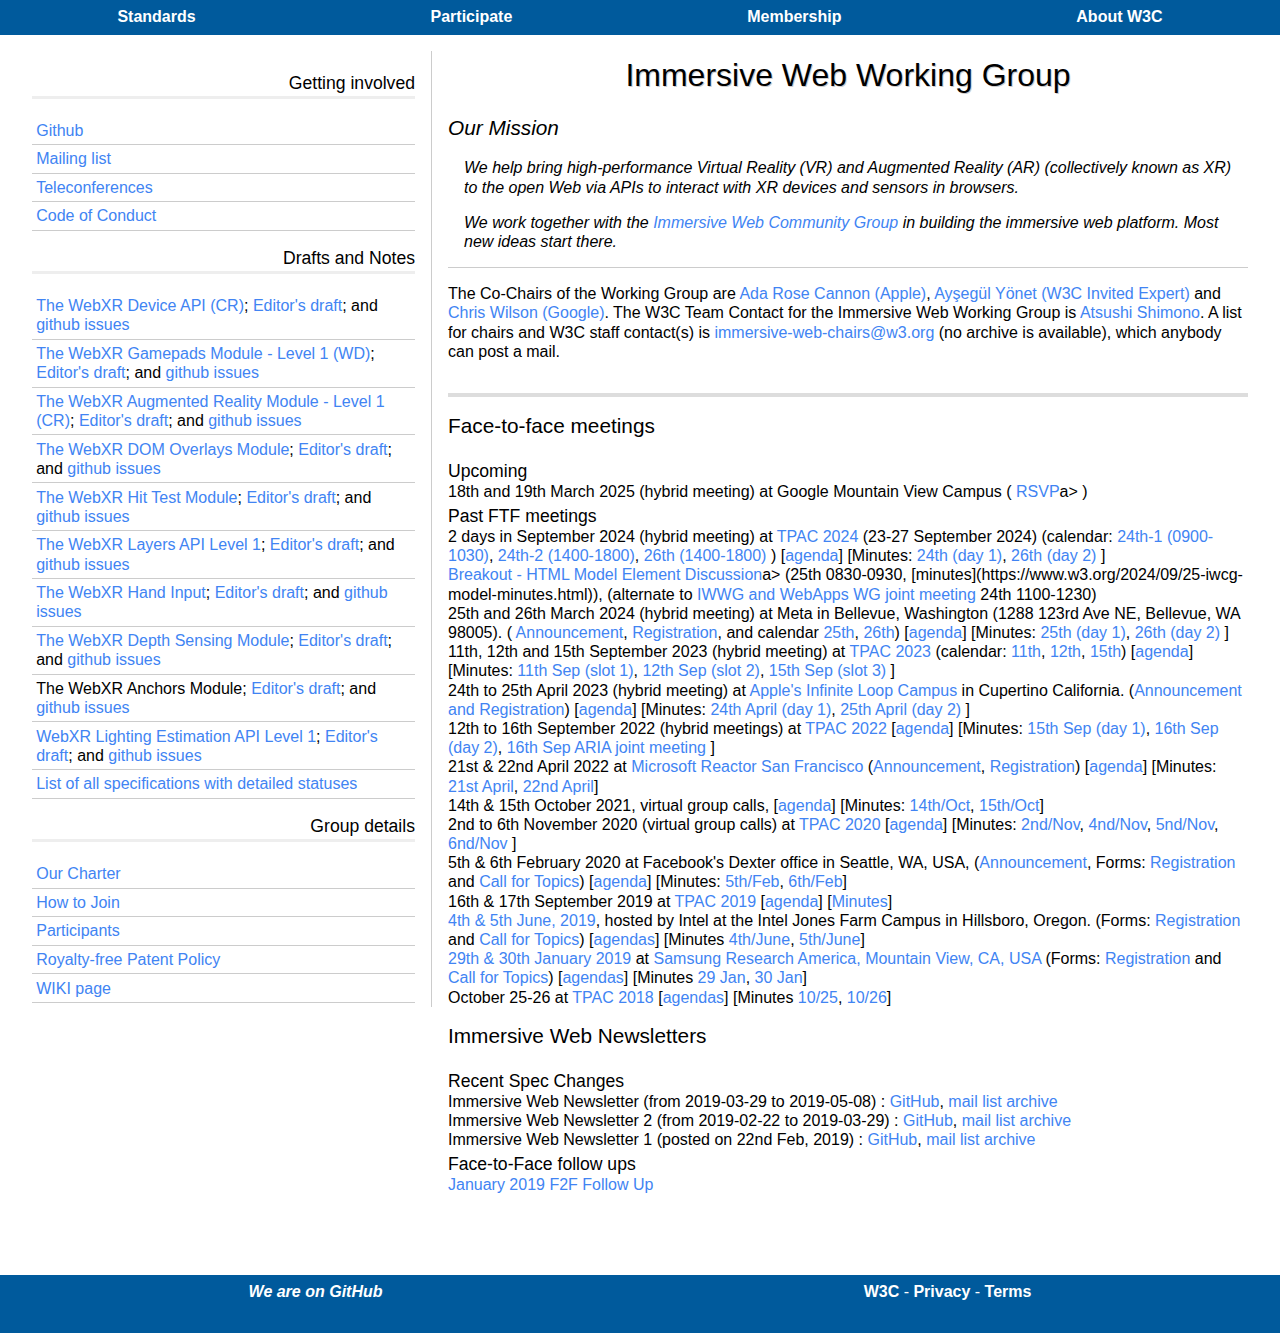
<file: index.html>
<!DOCTYPE html>
<html lang="en">
  <head>
    <meta charset="utf-8">
    <title>W3C Immersive Web Working Group</title>
    <meta name="mobile-web-app-capable" content="yes">
    <meta name="viewport" content="width=device-width, initial-scale=1, initial-scale = 1.0, shrink-to-fit=no">
    <base href="https://immersive-web.github.io/homepage/">
    <link rel="stylesheet" href="CSS/main.css">
    <meta name="application-name" content="ImmersiveWeb @W3C" />
    <meta name="screen-orientation" content="portrait" />
    <meta name="full-screen" content="yes" />
    <meta name="description" content="The Immersive Web." />
  </head>
  <body>
    <header>
      <nav>
        <ul>
          <li><a href="https://www.w3.org/standards/">Standards</a></li>
          <li><a href="https://www.w3.org/participate/">Participate</a></li>
          <li><a href="https://www.w3.org/Consortium/membership">Membership</a></li>
          <li><a href="https://www.w3.org/Consortium/">About W3C</a></li>
        </ul>
      </nav>
    </header>

    <main>
      <nav>
        <h3>Getting involved</h3>
        <ul>
          <li><a href="https://github.com/immersive-web">Github</a></li>
          <li><a href="https://lists.w3.org/Archives/Public/public-immersive-web-wg/">Mailing list</a></li>
          <li><a href="https://github.com/immersive-web/administrivia/tree/master/meetings">Teleconferences</a></li>
          <li><a href="code-of-conduct.html">Code of Conduct</a></li>
        </ul>
        <h3>Drafts and Notes</h3>
        <ul>
          <li><a href="https://www.w3.org/TR/webxr/">The WebXR Device API (CR)</a>;
              <a href="https://immersive-web.github.io/webxr/">Editor's draft</a>;
              and <a href="https://github.com/immersive-web/webxr/issues/">github issues</a>
          </li>
          <li><a href="https://www.w3.org/TR/webxr-gamepads-module-1/">The WebXR Gamepads Module - Level 1 (WD)</a>;
              <a href="https://immersive-web.github.io/webxr-gamepads-module/">Editor's draft</a>;
              and <a href="https://github.com/immersive-web/webxr-gamepads-module/issues">github issues</a>
          </li>
          <li><a href="https://www.w3.org/TR/webxr-ar-module-1/">The WebXR Augmented Reality Module - Level 1 (CR)</a>;
              <a href="https://immersive-web.github.io/webxr-ar-module/">Editor's draft</a>;
              and <a href="https://github.com/immersive-web/webxr-ar-module/issues">github issues</a>
          </li>
          <li><a href="https://www.w3.org/TR/webxr-dom-overlays-1/">The WebXR DOM Overlays Module</a>;
              <a href="https://immersive-web.github.io/dom-overlays/">Editor's draft</a>;
              and <a href="https://github.com/immersive-web/dom-overlays/issues">github issues</a>
          </li>
          <li><a href="https://www.w3.org/TR/webxr-hit-test-1/">The WebXR Hit Test Module</a>;
              <a href="https://immersive-web.github.io/hit-test/">Editor's draft</a>;
              and <a href="https://github.com/immersive-web/hit-test/issues">github issues</a>
          </li>
          <li><a href="https://www.w3.org/TR/webxrlayers-1/">The WebXR Layers API Level 1</a>;
              <a href="https://immersive-web.github.io/layers/">Editor's draft</a>;
              and <a href="https://github.com/immersive-web/layers/issues">github issues</a>
          </li>
          <li><a href="https://www.w3.org/TR/webxr-hand-input-1/">The WebXR Hand Input</a>;
              <a href="https://immersive-web.github.io/webxr-hand-input/">Editor's draft</a>;
              and <a href="https://github.com/immersive-web/webxr-hand-input/issues">github issues</a>
          </li>
          <li><a href="https://www.w3.org/TR/webxr-depth-sensing-1/">The WebXR Depth Sensing Module</a>;
            <a href="https://immersive-web.github.io/depth-sensing/">Editor's draft</a>;
            and <a href="https://github.com/immersive-web/depth-sensing/issues">github issues</a>
          </li>
          <li>The WebXR Anchors Module;
            <a href="https://immersive-web.github.io/anchors/">Editor's draft</a>;
            and <a href="https://github.com/immersive-web/anchors/issues">github issues</a>
          </li>
          <li><a href="https://www.w3.org/TR/webxr-lighting-estimation-1/">WebXR Lighting Estimation API Level 1</a>;
            <a href="https://immersive-web.github.io/lighting-estimation/">Editor's draft</a>;
            and <a href="https://github.com/immersive-web/lighting-estimation/issues">github issues</a>
          </li>
          <li>
            <a href="https://www.w3.org/immersive-web/list_spec.html">List of all specifications with detailed statuses</a>
          </li>
        </ul>
        <h3>Group details</h3>
        <ul>
          <li><a href="https://www.w3.org/2022/07/immersive-Web-wg-charter.html">Our Charter</a></li>
          <li><a href="https://www.w3.org/groups/wg/immersive-web/join">How to Join</a></li>
          <li><a href="https://www.w3.org/groups/wg/immersive-web/participants">Participants</a></li>
          <li><a href="https://www.w3.org/groups/wg/immersive-web/ipr">Royalty-free Patent Policy</a></li>
          <li><a href="https://www.w3.org/wiki/Immersive-Web/">WIKI page</a></li>
        </ul>
      </nav>

      <section id='content'>
        <h1 class="title">Immersive Web Working Group</h1>

        <section id="mission">
          <h2>Our Mission</h2>
          <p>We help bring high-performance Virtual Reality (VR) and Augmented Reality (AR) (collectively known as XR) to the open Web via APIs to interact with XR devices and sensors in browsers.</p>
          <p>We work together with the <a href="https://www.w3.org/community/immersive-web/">Immersive Web Community Group</a> in building the immersive web platform.  Most new ideas start there.</p>
        </section>

        <p>The Co-Chairs of the Working Group are
            <a href="mailto:ada@ada.is">Ada Rose Cannon (Apple)</a>, <a href="mailto:aysegulyonet@gmail.com">Ayşegül Yönet (W3C Invited Expert)</a> and <a href="mailto:cwilso@google.com">Chris Wilson (Google)</a>. The W3C Team Contact for the Immersive Web Working Group is <a href="mailto:atsushi@w3.org">Atsushi Shimono</a>. 
            A list for chairs and W3C staff contact(s) is <a href="mailto:immersive-web-chairs@w3.org">immersive-web-chairs@w3.org</a> (no archive is available), which anybody can post a mail.
        </p>

        <section id='articles'>
          <article class="line">
            <h2>Face-to-face meetings</h2>
            <h3>Upcoming</h3>
            <ul>
              <li>18th and 19th March 2025 (hybrid meeting) at Google Mountain View Campus
                (
                <a href="https://lists.w3.org/Archives/Public/public-immersive-web-wg/2025Feb/0002.html">RSVP</a>a>
                )
              </li>
            </ul>
            <h3>Past FTF meetings</h3>
            <ul>
              <li>
                2 days in September 2024 (hybrid meeting) at <a href="https://www.w3.org/events/tpac/2024/tpac-2024-hybrid-meeting/">TPAC 2024</a> (23-27 September 2024)
                (calendar:
                  <a href="https://www.w3.org/events/meetings/7dfe2c59-9809-427a-9d64-724c76694cf7/">24th-1 (0900-1030)</a>,
                  <a href="https://www.w3.org/events/meetings/37e4b9e4-9f2f-4fae-bb2f-e7ed767be4a8/">24th-2 (1400-1800)</a>,
                  <a href="https://www.w3.org/events/meetings/59c03681-a916-4f8e-a8b0-9cfaff8e5cdc/">26th (1400-1800)</a>
                )
                [<a href="https://github.com/immersive-web/administrivia/tree/main/TPAC2024#agenda">agenda</a>]
                [Minutes:
                  <a href="https://www.w3.org/2024/09/24-immersive-web-minutes.html">24th (day 1)</a>,
                  <a href="https://www.w3.org/2024/09/26-immersive-web-minutes.html">26th (day 2)</a>
                ]
                <ul>
                  <li>
                    <a href="https://www.w3.org/events/meetings/beb1a75f-bc12-42c0-9691-6d73be98632b/">Breakout - HTML Model Element Discussion</a>a>
                    (25th 0830-0930, [minutes](https://www.w3.org/2024/09/25-iwcg-model-minutes.html)), 
                    (alternate to <a href="https://www.w3.org/events/meetings/e3724be4-18f0-4846-93c4-ddf0f0839697/">IWWG and WebApps WG joint meeting</a> 24th 1100-1230)
                  </li>
                </ul>
              </li>
              <li>
                25th and 26th March 2024 (hybrid meeting) at Meta in Bellevue, Washington (1288 123rd Ave NE, Bellevue, WA 98005).
                (
                  <a href="https://lists.w3.org/Archives/Public/public-immersive-web-wg/2024Feb/0005.html">Announcement</a>, 
                  <a href="https://lists.w3.org/Archives/Public/public-immersive-web-wg/2024Feb/0009.html">Registration</a>, and 
                  calendar 
                  <a href="https://www.w3.org/events/meetings/0d4590ed-b6f4-4fc9-b771-88d8e966042c/20240325T090000/">25th</a>, 
                  <a href="https://www.w3.org/events/meetings/0d4590ed-b6f4-4fc9-b771-88d8e966042c/20240326T090000/">26th</a>)
                [<a href="https://github.com/immersive-web/administrivia/blob/main/F2F-March-2024/schedule.md">agenda</a>]
                [Minutes:
                  <a href="https://www.w3.org/2024/03/25-immersive-web-minutes.html">25th (day 1)</a>,
                  <a href="https://www.w3.org/2024/03/26-immersive-web-minutes.html">26th (day 2)</a>
                ]
                </li>
              <li>
                11th, 12th and 15th September 2023 (hybrid meeting) at <a href="https://www.w3.org/2023/09/TPAC/Overview.html">TPAC 2023</a>
                (calendar:
                  <a href="https://www.w3.org/events/meetings/f1dd67cb-9322-472e-92d4-a34a2f4bf2d6/">11th</a>,
                  <a href="https://www.w3.org/events/meetings/543e6388-05f4-4334-bd4d-4839ec021fc5/">12th</a>,
                  <a href="https://www.w3.org/events/meetings/7e00b17e-b4ef-471b-96c1-21a2c9d77c92/">15th</a>)
                [<a href="https://github.com/immersive-web/administrivia/tree/main/TPAC-2023">agenda</a>]
                [Minutes:
                  <a href="https://www.w3.org/2023/09/11-immersive-web-minutes.html">11th Sep (slot 1)</a>,
                  <a href="https://www.w3.org/2023/09/12-immersive-web-minutes.html">12th Sep (slot 2)</a>,
                  <a href="https://www.w3.org/2023/09/15-immersive-web-minutes.html">15th Sep (slot 3)</a>
                ]
              </li>
              <li>
                24th to 25th April 2023 (hybrid meeting) at <a href="https://en.wikipedia.org/wiki/Apple_Campus">Apple's Infinite Loop Campus</a> in Cupertino California. 
                (<a href="https://lists.w3.org/Archives/Public/public-immersive-web-wg/2023Jan/0006.html">Announcement and Registration</a>)
                [<a href="https://github.com/immersive-web/administrivia/blob/main/F2F-April-2023/schedule.md">agenda</a>]
                [Minutes:
                  <a href="https://www.w3.org/2023/04/24-immersive-web-minutes.html">24th April (day 1)</a>,
                  <a href="https://www.w3.org/2023/04/25-immersive-web-minutes.html">25th April (day 2)</a>
                ]
              </li>
              <li>12th to 16th September 2022 (hybrid meetings) at <a href="https://www.w3.org/2022/09/TPAC/">TPAC 2022</a>
                [<a href="https://github.com/immersive-web/administrivia/tree/main/TPAC-2022">agenda</a>] 
                [Minutes:
                  <a href="https://www.w3.org/2022/09/15-immersive-web-minutes.html">15th Sep (day 1)</a>,
                  <a href="https://www.w3.org/2022/09/16-immersive-web-minutes.html">16th Sep (day 2)</a>,
                  <a href="https://www.w3.org/2022/09/16-aria-minutes.html">16th Sep ARIA joint meeting</a>
                ]
              </li>
              <li>21st &amp; 22nd April 2022 at <a href="https://g.page/microsoft-reactor?share">Microsoft Reactor San Francisco</a>
                (<a href="https://lists.w3.org/Archives/Public/public-immersive-web-wg/2022Mar/0002.html">Announcement</a>, 
                <a href="https://forms.gle/LdHiXJLUqDBXHZjS6">Registration</a>)
                [<a href="https://github.com/immersive-web/administrivia/tree/main/F2F-April-2022">agenda</a>]
                [Minutes: 
                  <a href="https://www.w3.org/2022/04/21-immersive-web-minutes.html">21st April</a>,
                  <a href="https://www.w3.org/2022/04/22-immersive-web-minutes.html">22nd April</a>]
              </li>
              <li>14th &amp; 15th October 2021, virtual group calls,
                [<a href="https://github.com/immersive-web/administrivia/tree/main/TPAC-2021">agenda</a>]
                [Minutes: 
                  <a href="https://www.w3.org/2021/10/14-immersive-web-minutes.html">14th/Oct</a>, 
                  <a href="https://www.w3.org/2021/10/15-immersive-web-minutes.html">15th/Oct</a>]
              </li>
              <li>2nd to 6th November 2020 (virtual group calls) at <a href="https://www.w3.org/2020/10/TPAC/">TPAC 2020</a>
                [<a href="https://github.com/immersive-web/administrivia/tree/main/TPAC-2020">agenda</a>]
                [Minutes:
                  <a href="https://www.w3.org/2020/11/02-immersive-web-minutes.html">2nd/Nov</a>,
                  <a href="https://www.w3.org/2020/11/04-immersive-web-minutes.html">4nd/Nov</a>,
                  <a href="https://www.w3.org/2020/11/05-immersive-web-minutes.html">5nd/Nov</a>,
                  <a href="https://www.w3.org/2020/11/06-immersive-web-minutes.html">6nd/Nov</a>
                ]
              </li>
              <li>5th &amp; 6th February 2020 at Facebook's Dexter office in Seattle, WA, USA, 
                (<a href="https://lists.w3.org/Archives/Public/public-immersive-web/2020Jan/0004.html">Announcement</a>, Forms: <a href="https://forms.gle/XWLdkXnvLJb1Fn888">Registration</a> and <a href="https://docs.google.com/forms/d/e/1FAIpQLScEjcZDCa58jxyiLu8gE0OSJvCmy4P-_Dx4kiP2RfisIgCtog/viewform">Call for Topics</a>)
                [<a href="https://github.com/immersive-web/administrivia/blob/master/F2F-Feb-2020/schedule.md">agenda</a>]
                [Minutes: 
                  <a href="https://www.w3.org/2020/02/05-immersive-web-minutes.html">5th/Feb</a>, 
                  <a href="https://www.w3.org/2020/02/06-immersive-web-minutes.html">6th/Feb</a>]
                </li>
              <li>16th &amp; 17th September 2019 at <a href="https://www.w3.org/2019/09/TPAC/">TPAC 2019</a>
                [<a href="https://github.com/immersive-web/administrivia/tree/master/TPAC-2019">agenda</a>]
                [<a href="https://www.w3.org/2019/09/15-immersive-web-minutes.html">Minutes</a>]
                </li>
              <li><a href="https://lists.w3.org/Archives/Public/public-immersive-web/2019Apr/0000.html">4th &amp; 5th June, 2019</a>, hosted by Intel at the Intel Jones Farm Campus in Hillsboro, Oregon. (Forms: <a href="https://forms.gle/M8jS7DQVxLGHcN6J8">Registration</a> and <a href="https://forms.gle/yeXkH4cfrVAX4pt16">Call for Topics</a>)
                [<a href="https://github.com/immersive-web/administrivia/blob/master/F2F-Jun-2019/schedule.md">agendas</a>]
                [Minutes <a href="https://www.w3.org/2019/06/04-immersive-web-minutes.html">4th/June</a>, <a href="https://www.w3.org/2019/06/05-immersive-web-minutes.html">5th/June</a>]
              </li>
              <li><a href="https://lists.w3.org/Archives/Public/public-immersive-web-wg/2018Nov/0005.html">29th & 30th January 2019</a>
                at <a href="https://www.google.com/maps/place/Samsung+Research+America/@37.4019856,-122.0480505,14z/data=!4m5!3m4!1s0x808fb70e707debcb:0xf71c59bba61f6dc1!8m2!3d37.4020794!4d-122.0483348">Samsung Research America, Mountain View, CA, USA</a>
                (Forms: <a href="https://goo.gl/forms/vCJpTATYk3PoNSq33">Registration</a> and <a href="https://goo.gl/forms/xxgzrLHY0INO5fB83">Call for Topics</a>)
                [<a href="https://github.com/immersive-web/administrivia/tree/master/F2F-Jan-2019">agendas</a>] 
                [Minutes <a href="https://www.w3.org/2019/01/29-immersive-web-minutes.html">29 Jan</a>, <a href="https://www.w3.org/2019/01/30-immersive-web-minutes.html">30 Jan</a>]
              </li>
              <li>October 25-26 at <a href="https://www.w3.org/2018/10/TPAC/schedule.html">TPAC 2018</a>
                [<a href="https://github.com/immersive-web/administrivia/tree/master/TPAC-2018">agendas</a>]
                [Minutes <a href="https://www.w3.org/2018/10/25-immersive-web-minutes.html">10/25</a>, <a href="https://www.w3.org/2018/10/26-immersive-web-minutes.html">10/26</a>]</li>
            </ul>


            <h2>Immersive Web Newsletters</h2>
            <h3>Recent Spec Changes</h3>
            <ul>
              <li>Immersive Web Newsletter (from 2019-03-29 to 2019-05-08) : <a href="https://github.com/immersive-web/administrivia/blob/master/newsletter/2019-03-29-to-2019-05-08-Recent_Spec_Changes.md">GitHub</a>, <a href="https://lists.w3.org/Archives/Public/public-immersive-web/2019May/0001.html">mail list archive</a></li>
              <li>Immersive Web Newsletter 2 (from 2019-02-22 to 2019-03-29) : <a href="https://github.com/immersive-web/administrivia/blob/master/newsletter/2019-02-22-to-2019-03-29-Recent_Spec_Changes.md">GitHub</a>, <a href="https://lists.w3.org/Archives/Public/public-immersive-web/2019Mar/0011.html">mail list archive</a></li>
              <li>Immersive Web Newsletter 1 (posted on 22nd Feb, 2019) : <a href="https://github.com/immersive-web/administrivia/blob/master/newsletter/2019-01-01-Recent_Spec_Changes-agenda.md">GitHub</a>, <a href="https://lists.w3.org/Archives/Public/public-immersive-web/2019Feb/0022.html">mail list archive</a></li>
            </ul>
            <h3>Face-to-Face follow ups</h3>
            <ul>
              <li><a href="https://github.com/immersive-web/administrivia/blob/main/newsletter/2019-01-28-Face-to-face-follow-up.md">January 2019 F2F Follow Up</a></li>
            </ul>
          </article>

        </section>
      </section>

    </main>

    <footer>
      <address>
        <a href="https://github.com/immersive-web/">We are on GitHub</a></address>
      <p id="copyright">
        <a href="https://www.w3.org/">W3C</a> - <a href="https://www.w3.org/Consortium/Legal/privacy-statement">Privacy</a> - <a href='http://www.w3.org/Consortium/Legal/ipr-notice'>Terms</a>
      </p>
    </footer>

  </body>
</html>
</file>
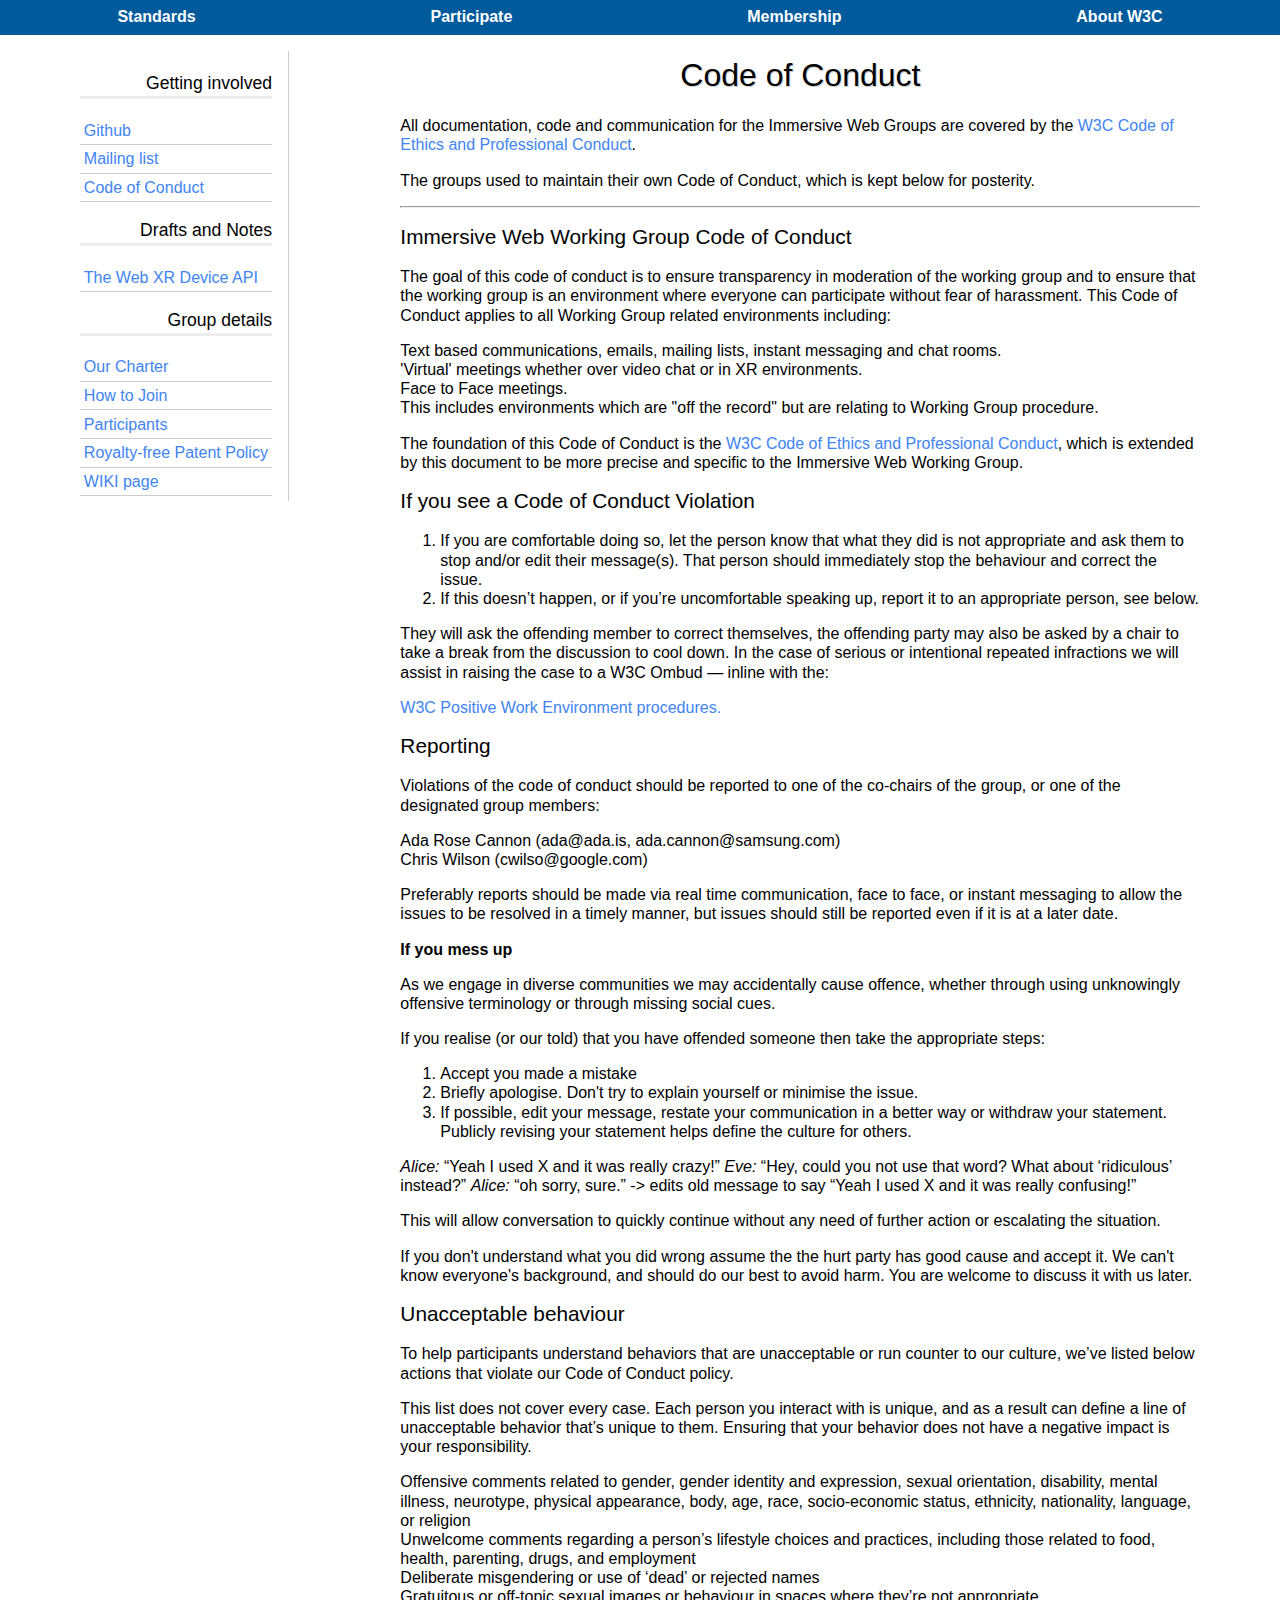
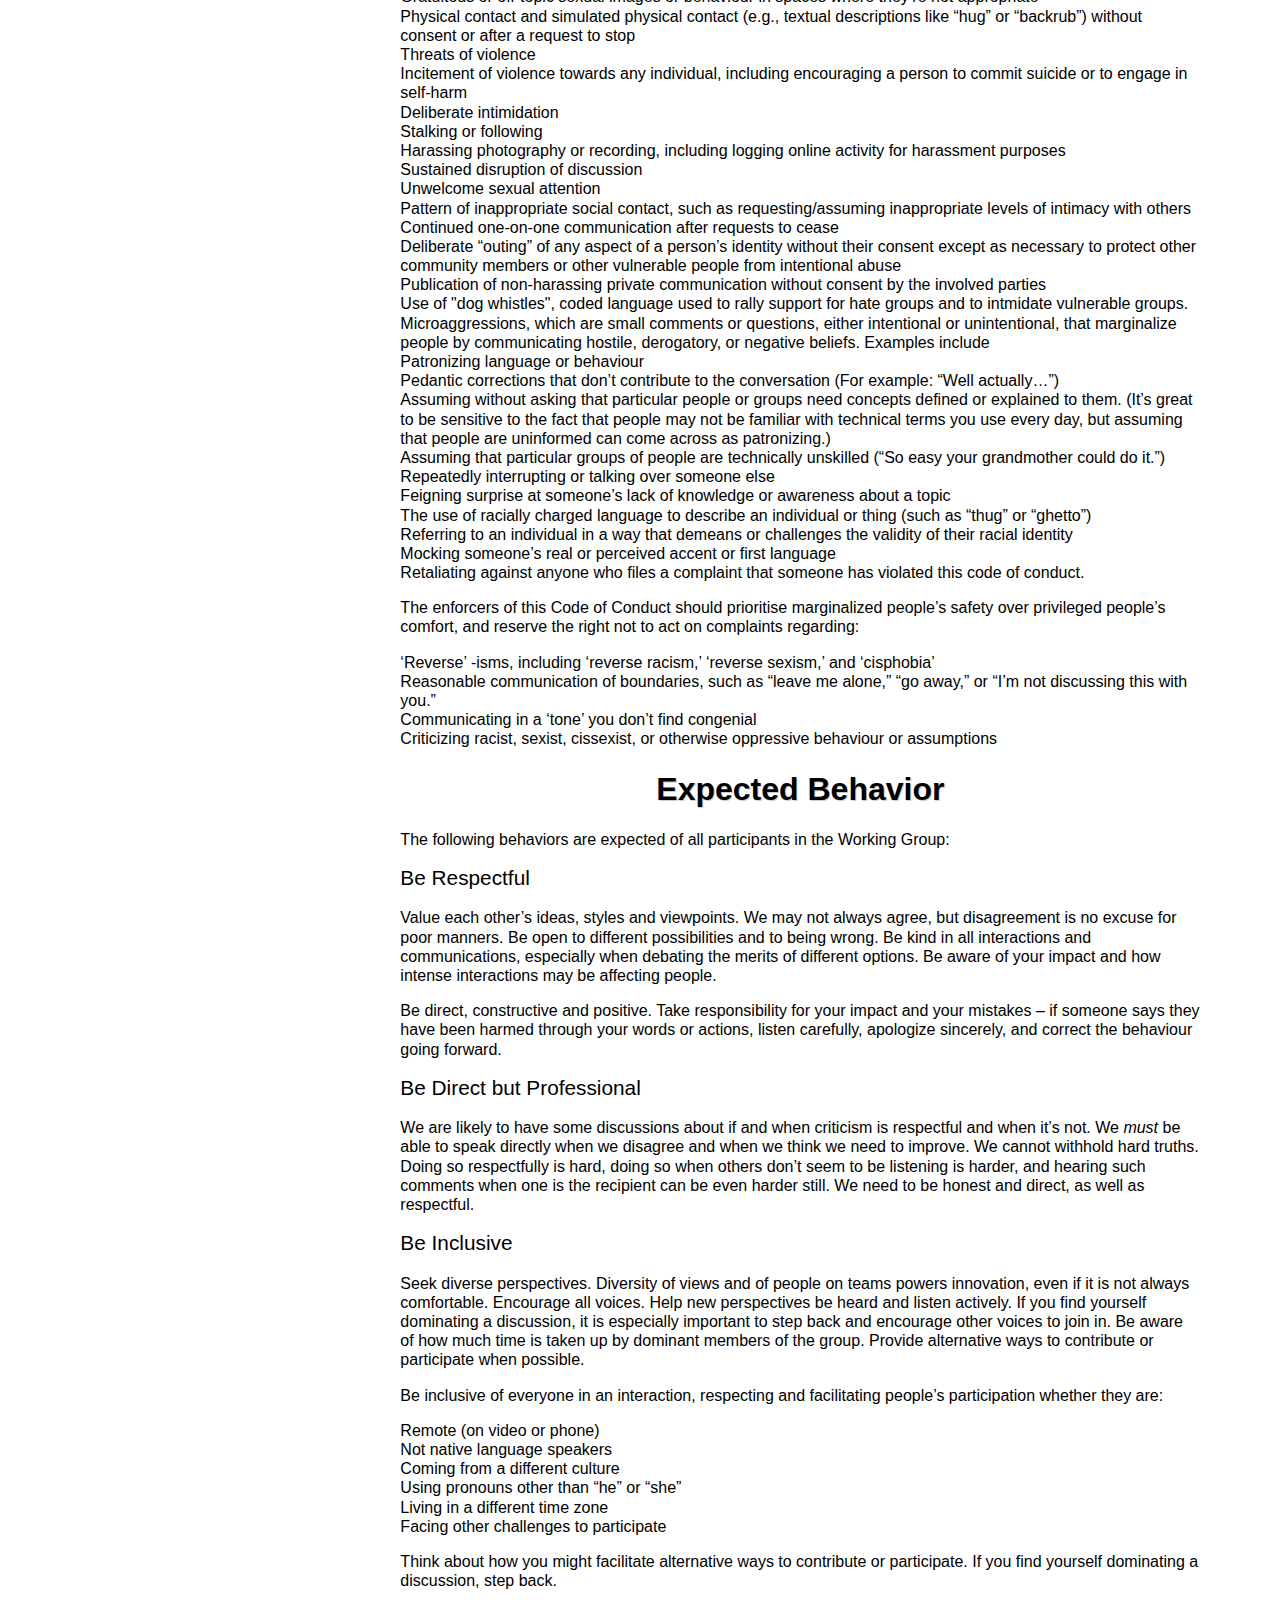
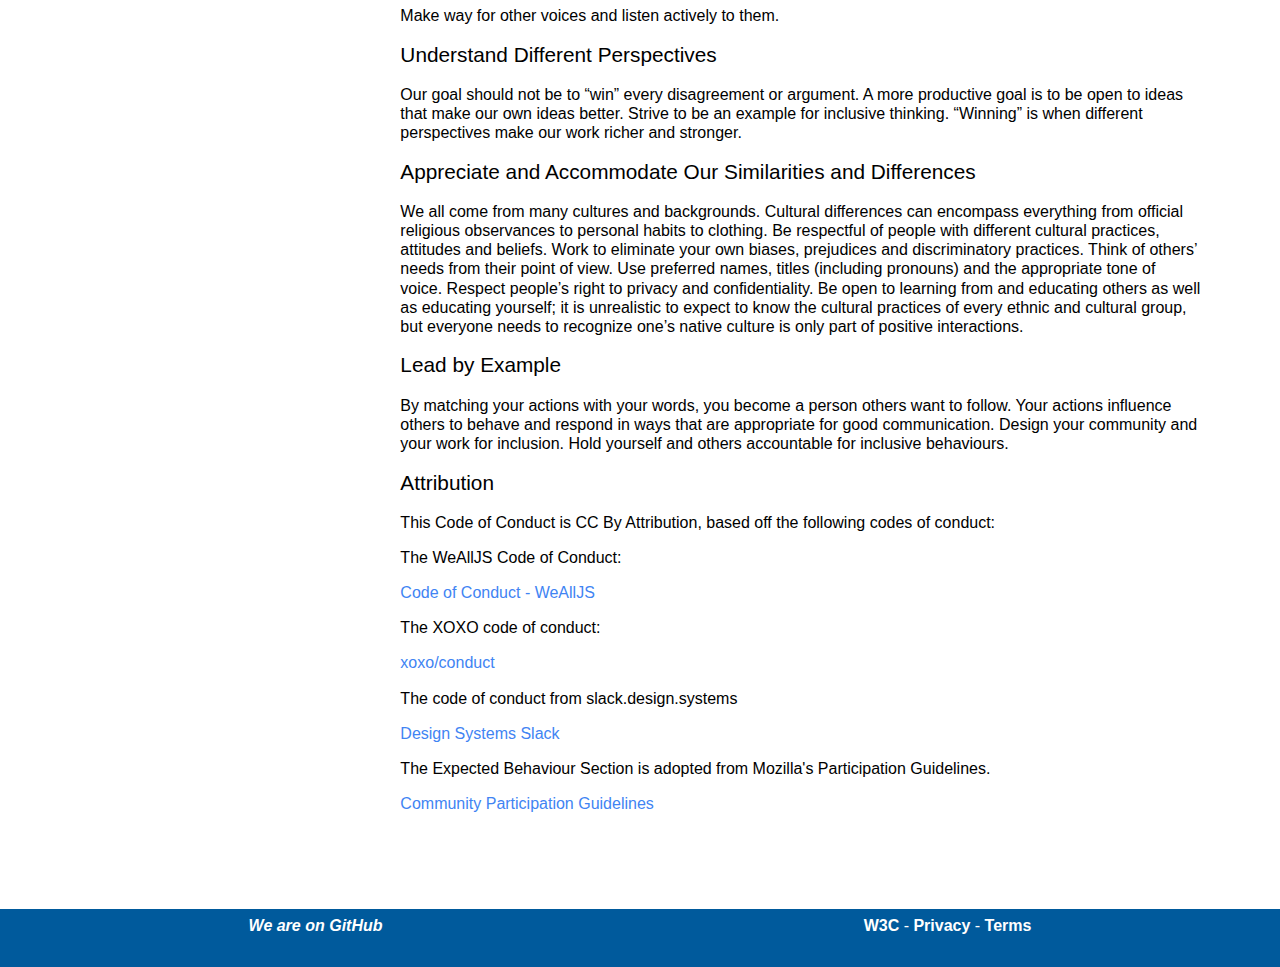
<file: code-of-conduct.html>
<!DOCTYPE html>
<html lang="en">
  <head>
    <meta charset="utf-8">
    <title>W3C Immersive Web Working Group</title>
    <meta name="mobile-web-app-capable" content="yes">
    <meta name="viewport" content="width=device-width, initial-scale=1, initial-scale = 1.0, shrink-to-fit=no">
    <base href="https://immersive-web.github.io/homepage/">
    <link rel="stylesheet" href="CSS/main.css">
    <meta name="application-name" content="ImmersiveWeb @W3C" />
    <meta name="screen-orientation" content="portrait" />
    <meta name="full-screen" content="yes" />
    <meta name="description" content="The Immersive Web." />
  </head>
  <body>
    <header>
      <nav>
        <ul>
          <li><a href="https://www.w3.org/standards/">Standards</a></li>
          <li><a href="https://www.w3.org/participate/">Participate</a></li>
          <li><a href="https://www.w3.org/Consortium/membership">Membership</a></li>
          <li><a href="https://www.w3.org/Consortium/">About W3C</a></li>
        </ul>
      </nav>
    </header>

    <main>
      <nav>
        <h3>Getting involved</h3>
        <ul>
          <li><a href="https://github.com/immersive-web">Github</a></li>
          <li><a href="https://lists.w3.org/Archives/Public/public-immersive-web-wg/">Mailing list</a></li>
          <li><a href="code-of-conduct.html">Code of Conduct</a></li>
        </ul>
        <h3>Drafts and Notes</h3>
        <ul>
          <li><a href="https://immersive-web.github.io/webxr/">The Web XR Device API</a></li>
        </ul>
        <h3>Group details</h3>
        <ul>
          <li><a href="https://www.w3.org/2018/09/immersive-web-wg-charter">Our Charter</a></li>
          <li><a href="https://www.w3.org/2004/01/pp-impl/109735/join">How to Join</a></li>
          <li><a href="https://www.w3.org/2000/09/dbwg/details?group=109735&amp;order=org&amp;public=1">Participants</a></li>
          <li><a href="https://www.w3.org/2004/01/pp-impl/109735/status">Royalty-free Patent Policy</a></li>
          <li><a href="https://www.w3.org/wiki/Immersive-Web/">WIKI page</a></li>
        </ul>
      </nav>

    <section id='content'>
      <h1 id="codeofconduct">Code of Conduct</h1>
      
      <p>All documentation, code and communication for the Immersive Web Groups are
        covered by the <a href="https://www.w3.org/Consortium/cepc/">W3C Code of Ethics and Professional Conduct</a>.</p>
      
      <p>The groups used to maintain their own Code of Conduct, which is kept below for posterity.</p>
      
      <hr>

      <h2 id="immersivewebworkinggroupcodeofconduct">Immersive Web Working Group Code of Conduct</h2>
     
      <p>The goal of this code of conduct is to ensure transparency in moderation of the working group and to ensure that the
        working group is an environment where everyone can participate without fear of harassment. This Code of Conduct applies
        to all Working Group related environments including:</p>

      <ul>
        <li>Text based communications, emails, mailing lists, instant messaging and chat rooms.</li>

        <li>'Virtual' meetings whether over video chat or in XR environments.</li>

        <li>Face to Face meetings.</li>

        <li>This includes environments which are "off the record" but are relating to Working Group procedure.</li>
      </ul>

      <p>The foundation of this Code of Conduct is the
        <a href="https://www.w3.org/Consortium/cepc/">W3C Code of Ethics and Professional Conduct</a>, which is extended by this document to be more precise and specific
        to the Immersive Web Working Group.</p>

      <h2 id="ifyouseeacodeofconductviolation">
        <strong>If you see a Code of Conduct Violation</strong>
      </h2>

      <ol>
        <li>If you are comfortable doing so, let the person know that what they did is not appropriate and ask them to stop and/or
          edit their message(s). That person should immediately stop the behaviour and correct the issue.</li>

        <li>If this doesn’t happen, or if you’re uncomfortable speaking up, report it to an appropriate person, see below.</li>
      </ol>

      <p>They will ask the offending member to correct themselves, the offending party may also be asked by a chair to take
        a break from the discussion to cool down. In the case of serious or intentional repeated infractions we will assist
        in raising the case to a W3C Ombud — inline with the:</p>

      <p>
        <a href="https://www.w3.org/Consortium/pwe/#Procedures">W3C Positive Work Environment procedures.</a>
      </p>

      <h2 id="reporting">
        <strong>Reporting</strong>
      </h2>

      <p>Violations of the code of conduct should be reported to one of the co-chairs of the group, or one of the designated
        group members:</p>

      <ul>
        <li>Ada Rose Cannon (ada@ada.is, ada.cannon@samsung.com)</li>

        <li>Chris Wilson (cwilso@google.com)</li>
      </ul>

      <p>Preferably reports should be made via real time communication, face to face, or instant messaging to allow the issues
        to be resolved in a timely manner, but issues should still be reported even if it is at a later date.</p>

      <p>
        <strong>If you mess up</strong>
      </p>

      <p>As we engage in diverse communities we may accidentally cause offence, whether through using unknowingly offensive
        terminology or through missing social cues.</p>

      <p>If you realise (or our told) that you have offended someone then take the appropriate steps:</p>

      <ol>
        <li>Accept you made a mistake</li>

        <li>Briefly apologise. Don't try to explain yourself or minimise the issue.</li>

        <li>If possible, edit your message, restate your communication in a better way or withdraw your statement. Publicly revising
          your statement helps define the culture for others.</li>
      </ol>

      <p>
        <em>Alice:</em> “Yeah I used X and it was really crazy!”
        <em>Eve:</em> “Hey, could you not use that word? What about ‘ridiculous’ instead?”
        <em>Alice:</em> “oh sorry, sure.” -> edits old message to say “Yeah I used X and it was really confusing!”</p>

      <p>This will allow conversation to quickly continue without any need of further action or escalating the situation.</p>

      <p>If you don't understand what you did wrong assume the the hurt party has good cause and accept it. We can't know everyone's
        background, and should do our best to avoid harm. You are welcome to discuss it with us later.</p>

      <h2 id="unacceptablebehaviour">
        <strong>Unacceptable behaviour</strong>
      </h2>

      <p>To help participants understand behaviors that are unacceptable or run counter to our culture, we’ve listed below actions
        that violate our Code of Conduct policy.</p>

      <p>This list does not cover every case. Each person you interact with is unique, and as a result can define a line of
        unacceptable behavior that’s unique to them. Ensuring that your behavior does not have a negative impact is your
        responsibility.</p>

      <ul>
        <li>Offensive comments related to gender, gender identity and expression, sexual orientation, disability, mental illness,
          neurotype, physical appearance, body, age, race, socio-economic status, ethnicity, nationality, language, or religion</li>

        <li>Unwelcome comments regarding a person’s lifestyle choices and practices, including those related to food, health,
          parenting, drugs, and employment</li>

        <li>Deliberate misgendering or use of ‘dead’ or rejected names</li>

        <li>Gratuitous or off-topic sexual images or behaviour in spaces where they’re not appropriate</li>

        <li>Physical contact and simulated physical contact (e.g., textual descriptions like “hug” or “backrub”) without consent
          or after a request to stop</li>

        <li>Threats of violence</li>

        <li>Incitement of violence towards any individual, including encouraging a person to commit suicide or to engage in self-harm</li>

        <li>Deliberate intimidation</li>

        <li>Stalking or following</li>

        <li>Harassing photography or recording, including logging online activity for harassment purposes</li>

        <li>Sustained disruption of discussion</li>

        <li>Unwelcome sexual attention</li>

        <li>Pattern of inappropriate social contact, such as requesting/assuming inappropriate levels of intimacy with others</li>

        <li>Continued one-on-one communication after requests to cease</li>

        <li>Deliberate “outing” of any aspect of a person’s identity without their consent except as necessary to protect other
          community members or other vulnerable people from intentional abuse</li>

        <li>Publication of non-harassing private communication without consent by the involved parties</li>

        <li>Use of "dog whistles", coded language used to rally support for hate groups and to intmidate vulnerable groups.</li>

        <li>Microaggressions, which are small comments or questions, either intentional or unintentional, that marginalize people
          by communicating hostile, derogatory, or negative beliefs. Examples include


          <ul>
            <li>Patronizing language or behaviour


              <ul>
                <li>Pedantic corrections that don’t contribute to the conversation (For example: “Well actually…”)</li>

                <li>Assuming without asking that particular people or groups need concepts defined or explained to them. (It’s
                  great to be sensitive to the fact that people may not be familiar with technical terms you use every day,
                  but assuming that people are uninformed can come across as patronizing.)</li>

                <li>Assuming that particular groups of people are technically unskilled (“So easy your grandmother could do it.”)</li>
              </ul>
            </li>

            <li>Repeatedly interrupting or talking over someone else</li>

            <li>Feigning surprise at someone’s lack of knowledge or awareness about a topic</li>

            <li>The use of racially charged language to describe an individual or thing (such as “thug” or “ghetto”)</li>

            <li>Referring to an individual in a way that demeans or challenges the validity of their racial identity</li>

            <li>Mocking someone’s real or perceived accent or first language</li>
          </ul>
        </li>

        <li>Retaliating against anyone who files a complaint that someone has violated this code of conduct.</li>
      </ul>

      <p>The enforcers of this Code of Conduct should prioritise marginalized people’s safety over privileged people’s comfort,
        and reserve the right not to act on complaints regarding:</p>

      <ul>
        <li>‘Reverse’ -isms, including ‘reverse racism,’ ‘reverse sexism,’ and ‘cisphobia’</li>

        <li>Reasonable communication of boundaries, such as “leave me alone,” “go away,” or “I’m not discussing this with you.”</li>

        <li>Communicating in a ‘tone’ you don’t find congenial</li>

        <li>Criticizing racist, sexist, cissexist, or otherwise oppressive behaviour or assumptions</li>
      </ul>

      <h1 id="expectedbehavior">
        <strong>Expected Behavior</strong>
      </h1>

      <p>The following behaviors are expected of all participants in the Working Group:</p>

      <h2 id="berespectful">
        <strong>Be Respectful</strong>
      </h2>

      <p>Value each other’s ideas, styles and viewpoints. We may not always agree, but disagreement is no excuse for poor manners.
        Be open to different possibilities and to being wrong. Be kind in all interactions and communications, especially
        when debating the merits of different options. Be aware of your impact and how intense interactions may be affecting
        people.</p>

      <p>Be direct, constructive and positive. Take responsibility for your impact and your mistakes – if someone says they
        have been harmed through your words or actions, listen carefully, apologize sincerely, and correct the behaviour
        going forward.</p>

      <h2 id="bedirectbutprofessional">
        <strong>Be Direct but Professional</strong>
      </h2>

      <p>We are likely to have some discussions about if and when criticism is respectful and when it’s not. We
        <em>must</em> be able to speak directly when we disagree and when we think we need to improve. We cannot withhold hard
        truths. Doing so respectfully is hard, doing so when others don’t seem to be listening is harder, and hearing such
        comments when one is the recipient can be even harder still. We need to be honest and direct, as well as respectful.</p>

      <h2 id="beinclusive">
        <strong>Be Inclusive</strong>
      </h2>

      <p>Seek diverse perspectives. Diversity of views and of people on teams powers innovation, even if it is not always comfortable.
        Encourage all voices. Help new perspectives be heard and listen actively. If you find yourself dominating a discussion,
        it is especially important to step back and encourage other voices to join in. Be aware of how much time is taken
        up by dominant members of the group. Provide alternative ways to contribute or participate when possible.</p>

      <p>Be inclusive of everyone in an interaction, respecting and facilitating people’s participation whether they are:</p>

      <ul>
        <li>Remote (on video or phone)</li>

        <li>Not native language speakers</li>

        <li>Coming from a different culture</li>

        <li>Using pronouns other than “he” or “she”</li>

        <li>Living in a different time zone</li>

        <li>Facing other challenges to participate</li>
      </ul>

      <p>Think about how you might facilitate alternative ways to contribute or participate. If you find yourself dominating
        a discussion, step back.</p>

      <p>Make way for other voices and listen actively to them.</p>

      <h2 id="understanddifferentperspectives">
        <strong>Understand Different Perspectives</strong>
      </h2>

      <p>Our goal should not be to “win” every disagreement or argument. A more productive goal is to be open to ideas that
        make our own ideas better. Strive to be an example for inclusive thinking. “Winning” is when different perspectives
        make our work richer and stronger.</p>

      <h2 id="appreciateandaccommodateoursimilaritiesanddifferences">
        <strong>Appreciate and Accommodate Our Similarities and Differences</strong>
      </h2>

      <p>We all come from many cultures and backgrounds. Cultural differences can encompass everything from official religious
        observances to personal habits to clothing. Be respectful of people with different cultural practices, attitudes
        and beliefs. Work to eliminate your own biases, prejudices and discriminatory practices. Think of others’ needs from
        their point of view. Use preferred names, titles (including pronouns) and the appropriate tone of voice. Respect
        people’s right to privacy and confidentiality. Be open to learning from and educating others as well as educating
        yourself; it is unrealistic to expect to know the cultural practices of every ethnic and cultural group, but everyone
        needs to recognize one’s native culture is only part of positive interactions.</p>

      <h2 id="leadbyexample">
        <strong>Lead by Example</strong>
      </h2>

      <p>By matching your actions with your words, you become a person others want to follow. Your actions influence others
        to behave and respond in ways that are appropriate for good communication. Design your community and your work for
        inclusion. Hold yourself and others accountable for inclusive behaviours.</p>

      <h2 id="attribution">Attribution</h2>

      <p>This Code of Conduct is CC By Attribution, based off the following codes of conduct:</p>

      <ul>
        <li>The WeAllJS Code of Conduct:</li>
      </ul>

      <p>
        <a href="https://wealljs.org/code-of-conduct">Code of Conduct - WeAllJS</a>
      </p>

      <ul>
        <li>The XOXO code of conduct:</li>
      </ul>

      <p>
        <a href="https://github.com/xoxo/conduct">xoxo/conduct</a>
      </p>

      <ul>
        <li>The code of conduct from slack.design.systems</li>
      </ul>

      <p>
        <a href="http://slack.design.systems">Design Systems Slack</a>
      </p>

      <ul>
        <li>The Expected Behaviour Section is adopted from Mozilla's Participation Guidelines.</li>
      </ul>

      <p>
        <a href="https://www.mozilla.org/en-US/about/governance/policies/participation/">Community Participation Guidelines</a>
      </p>
    </section>

  </main>

  <footer>
    <address>
      <a href="https://github.com/immersive-web/">We are on GitHub</a>
    </address>
    <p id="copyright">
      <a href="https://www.w3.org/">W3C</a> -
      <a href="https://www.w3.org/Consortium/Legal/privacy-statement">Privacy</a> -
      <a href='http://www.w3.org/Consortium/Legal/ipr-notice'>Terms</a>
    </p>
  </footer>

</body>

</html>
</file>
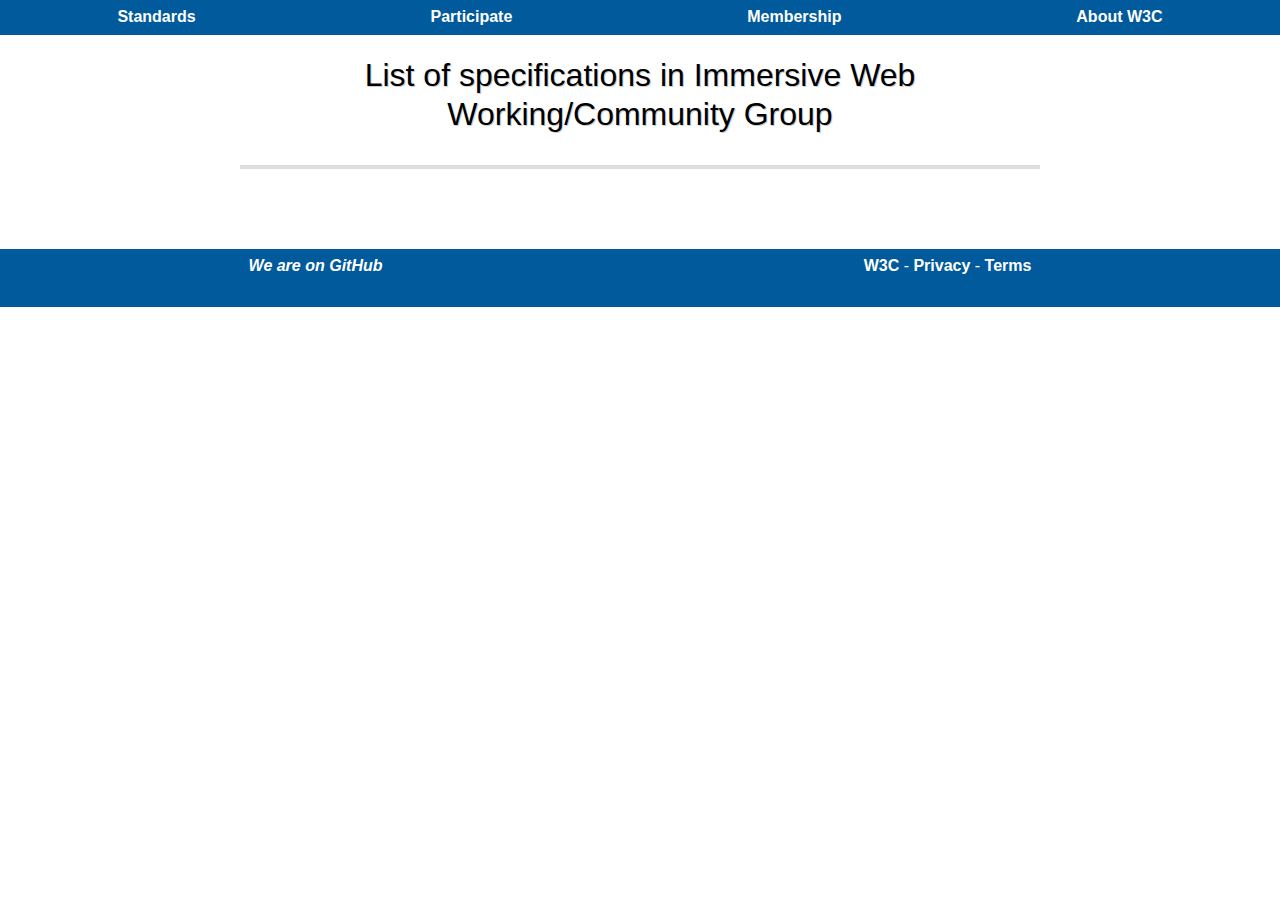
<file: list_spec.html>
<!DOCTYPE html>
<html lang="en">
  <head>
    <meta charset="utf-8">
    <title>List of specifications in Immersive Web Working/Community Group</title>
    <meta name="mobile-web-app-capable" content="yes">
    <meta name="viewport" content="width=device-width, initial-scale=1, initial-scale = 1.0, shrink-to-fit=no">
    <link rel="stylesheet" href="CSS/main.css">
    <meta name="application-name" content="ImmersiveWeb @W3C" />
    <meta name="screen-orientation" content="portrait" />
    <meta name="full-screen" content="yes" />
    <meta name="description" content="The Immersive Web." />
    <script>
    const list_groups = [ 87846, 109735 ];
    </script>
    <script src="list_spec.js"></script>
  </head>
  <body>
    <header>
      <nav>
        <ul>
          <li><a href="https://www.w3.org/standards/">Standards</a></li>
          <li><a href="https://www.w3.org/participate/">Participate</a></li>
          <li><a href="https://www.w3.org/Consortium/membership">Membership</a></li>
          <li><a href="https://www.w3.org/Consortium/">About W3C</a></li>
        </ul>
      </nav>
    </header>

    <main>
      <section id='content'>
        <h1 class="title">List of specifications in Immersive Web Working/Community Group</h1>

        <article id="listgroup">
        </article>

        </section>
      </section>

    </main>

    <footer>
      <address>
        <a href="https://github.com/immersive-web/">We are on GitHub</a></address>
      <p id="copyright">
        <a href="https://www.w3.org/">W3C</a> - <a href="https://www.w3.org/Consortium/Legal/privacy-statement">Privacy</a> - <a href='http://www.w3.org/Consortium/Legal/ipr-notice'>Terms</a>
      </p>
    </footer>

  </body>
</html>
</file>
<file: CSS/main.css>
body {
  margin:0;padding:0;
  background: white;
  max-width: 100%;
  font-family: Helvetica,sans-serif;
}

h1 {
  color: black;
  text-align: center;
  font-size: 2rem;
  font-weight: 500;
  text-shadow: 1px 1px #ccc;
}
h2, h3, h4, h5, h6 {
  font-weight: 300;
}
h2 { font-size: 1.3rem;}
h3 { font-size: 1.1rem;}
ul, ul li {
  display: block;
  margin: 0; padding: 0;
}

a, a:visited, a:hover, a:focus {
  color: #4184F3;
  background: transparent;
}
a, a:visited {
  text-decoration: none;
}
a:hover, a:focus {
  text-decoration: underline;
}

/*** header ***/
header {
  background: #005A9C;
  color: white;
  margin: 0;
}
header ul {
  display: flex;
  flex-wrap: wrap;
  justify-content: space-around;
}
header a, header a:visited {
  border-bottom: 1px solid #005A9C;
  display: block;
  color: white;
  text-decoration: none;
  font-weight: bold;
  padding: 0.5rem;
}
header a:hover, header a:focus {
  background: white;
  color: black;
  text-decoration: none;
  font-weight: bold;
}

/*** main ***/
main {
  display: flex;
  flex-flow: column;
  background: white;
  color: black;
  line-height: 1.2;
  margin-left: 1rem;
  margin-right: 1rem;
}

main > * {
  padding-right: 0;
  padding-left: 0;
}

main nav {
  order: 1;
  margin-top: 1rem;
  margin-bottom: 1rem;
  padding-top: 0.5ex;
  padding-bottom: 0.5ex;
  border-top: 2px solid #ccc;
}
main nav h3 {
  padding-bottom: 0.2ex;
  border-bottom: 3px solid #eee;
}
main nav li {
  font-weight: 500;
  padding: 0.5ex;
  border-bottom: 1px solid #ccc;
}

aside {
  margin-top: 1rem;
  margin-bottom: 1rem;
  border-top: 2px solid #ddd;
}

figcaption {
  text-align: left; font-style: italic; font-size: small;
}
#mission {
  font-style: italic;
  margin-bottom: 1rem;
  border-bottom: 1px solid #ccc;
}

#mission p {
  margin-left: 1rem;
  margin-right: 1rem;
}

article {
  margin-top: 1rem;
  border-top: 2px solid #ddd;
}

article h3 {
  padding-top: 0.5ex; margin: 0;
  width: 100%;
}

/*** footer ***/

footer {
  background: #005A9C;
  color: white;
  margin: 0;
  padding-right: 0.5rem;
  padding-left: 0.5rem;
  padding-top: 0.5rem;
  padding-bottom: 1rem;
  text-align: left;
  display: flex;
  flex-direction: row;
  justify-content: space-around;
}
footer p { margin: 0; padding: 0;}
footer a, footer a:visited, footer a:focus, footer a:hover {
  color: white;
  font-weight: bold;
}

@media screen and (min-width: 78rem) {
  main {
    flex-flow: row;
    justify-content: space-around;
    align-items: flex-start;
  }
  main > * {
    padding-right: 1rem;
    padding-left: 1rem;
  }
  main nav {
    order: 0;
    border-top: none;
    border-right: 1px solid #ccc;
  }
  main nav h3 {
    text-align: right;
  }
  main #content {
    max-width: 50rem;
  }
  aside {
    max-width: 20em;
    border-top: none;
    border-left: 1px solid #ccc;
  }
  article {
    margin-top: 2rem;
    border-top: 0.5ex solid #ddd;
  }
  footer {
    box-sizing: border-box;
    width: 100%;
    margin-top: 5rem;
    padding-bottom: 2rem;
  }
}
</file>
